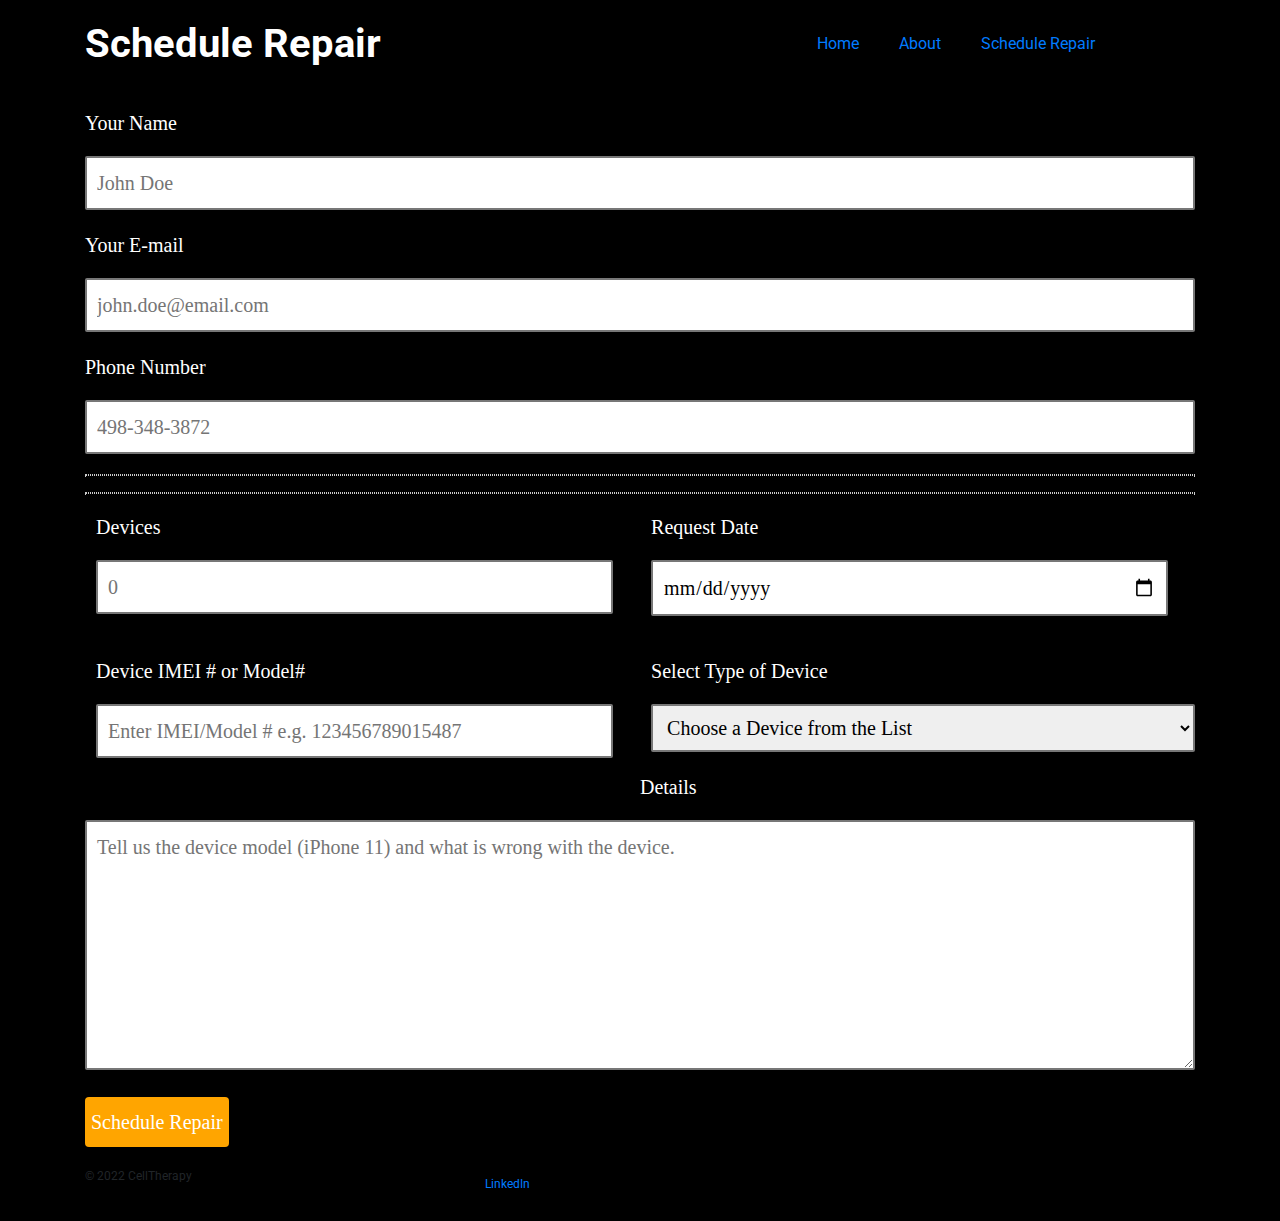
<file: appointment.html>
<!DOCTYPE html>
<html lang="en">
  <head>
    <style>
      label {color:white;}
    </style>
    <title>Schedule Repair</title>
    <meta charset="utf-8" />
    <link rel="stylesheet" href="https://stackpath.bootstrapcdn.com/bootstrap/4.3.1/css/bootstrap.min.css" integrity="sha384-ggOyR0iXCbMQv3Xipma34MD+dH/1fQ784/j6cY/iJTQUOhcWr7x9JvoRxT2MZw1T" crossorigin="anonymous">
    <link href='https://fonts.googleapis.com/css?family=Roboto:300,400,700' rel='stylesheet' type='text/css'>
    <link href="style.css" type="text/css" rel="stylesheet">
  </head>
  <body>
    <header class='container'>
      <div class='row'>
        <h1 class=col-sm-6>Schedule Repair</h1>
        <nav class='col-sm-6 text-right'>
          <a href='index.html'>Home</a>
          <a href='about.html'>About</a>
          <a href='appointment.html'>Schedule Repair</a>
          <a href=''></a>
          <a href=''></a>
        </nav>
      </div>
    </header>
    <script>
      var currentDateTime = new Date();
      var year = currentDateTime.getFullYear();
      var month = (currentDateTime.getMonth() + 1);
      var date = (currentDateTime.getDate() + 1);

      if(date < 10) {
        date = '0' + date;
      }
      if(month < 10) {
        month = '0' + month;
      }

      var dateTomorrow = year + "-" + month + "-" + date;
      var checkinElem = document.querySelector("#checkin-date");
      var checkoutElem = document.querySelector("#checkout-date");

      checkinElem.setAttribute("min", dateTomorrow);

      checkinElem.onchange = function () {
          checkoutElem.setAttribute("min", this.value);
      }
    </script>
    <div class='container'>
    <form action="https://formsubmit.co/celltherapy1983@gmail.com" method="POST">
      <input type="hidden" name="_subject" value="New Repair Request!">
      <input type="hidden" name="_next" value="https://cellphonetherapy.github.io/thank-you.html">
      <div class="elem-group">
        <label for="name">Your Name</label>
        <input type="text" id="name" name="name" placeholder="John Doe" pattern=[A-Z\sa-z]{3,20} required>
      </div>
      <div class="elem-group">
        <label for="email">Your E-mail</label>
        <input type="email" id="email" name="email" placeholder="john.doe@email.com" required>
      </div>
      <div class="elem-group">
        <label for="phone">Phone Number</label>
        <input type="tel" id="phone" name="phone" placeholder="498-348-3872" pattern=(\d{3})-?\s?(\d{3})-?\s?(\d{4}) required>
      </div>
      <hr>
      <div class="elem-group inlined">
        <label for="adult">Devices</label>
        <input type="number" id="devices" name="devices" placeholder="0" min="1" required>
      </div>
      <div class="elem-group inlined">
        <label for="checkin-date">Request Date</label>
        <input type="date" id="book" name="book" required>
      </div>
        <div class="elem-group inlined">
        <label for="imei">Device IMEI # or Model#</label>
        <input type="imei" id="imei" name="imei" placeholder="Enter IMEI/Model # e.g. 123456789015487" required>
      </div>
      <div class="elem-group inlined">
        <label for="device-selection">Select Type of Device</label>
        <select id="device-selection" name="device-selection" required>
          <option value="">Choose a Device from the List</option>
          <option value="cellphone">Cellphone</option>
          <option value="tablet">Tablet</option>
          <option value="pc_laptop">PC/Laptop</option>
          <option value='other'>Other..</option>     
      </div>
      </div>
      </div>
        </select>
      </div>
      <hr>
      <div class="elem-group">
        <label for="message">Details</label>
        <textarea id="message" name="message" placeholder="Tell us the device model (iPhone 11) and what is wrong with the device." required></textarea>
      </div>
      <button type="submit">Schedule Repair</button>
      </form>
    </div>
  </div>
</section>    
<footer class='container'>
  <div class='row'>
    <p class='col-sm-4'>&copy; 2022 CellTherapy </p>
    <div class='col-sm-2'><a href='https://www.linkedin.com/'>LinkedIn</a>
    </div>
  </div>
</footer>
</body>
</html>
</file>
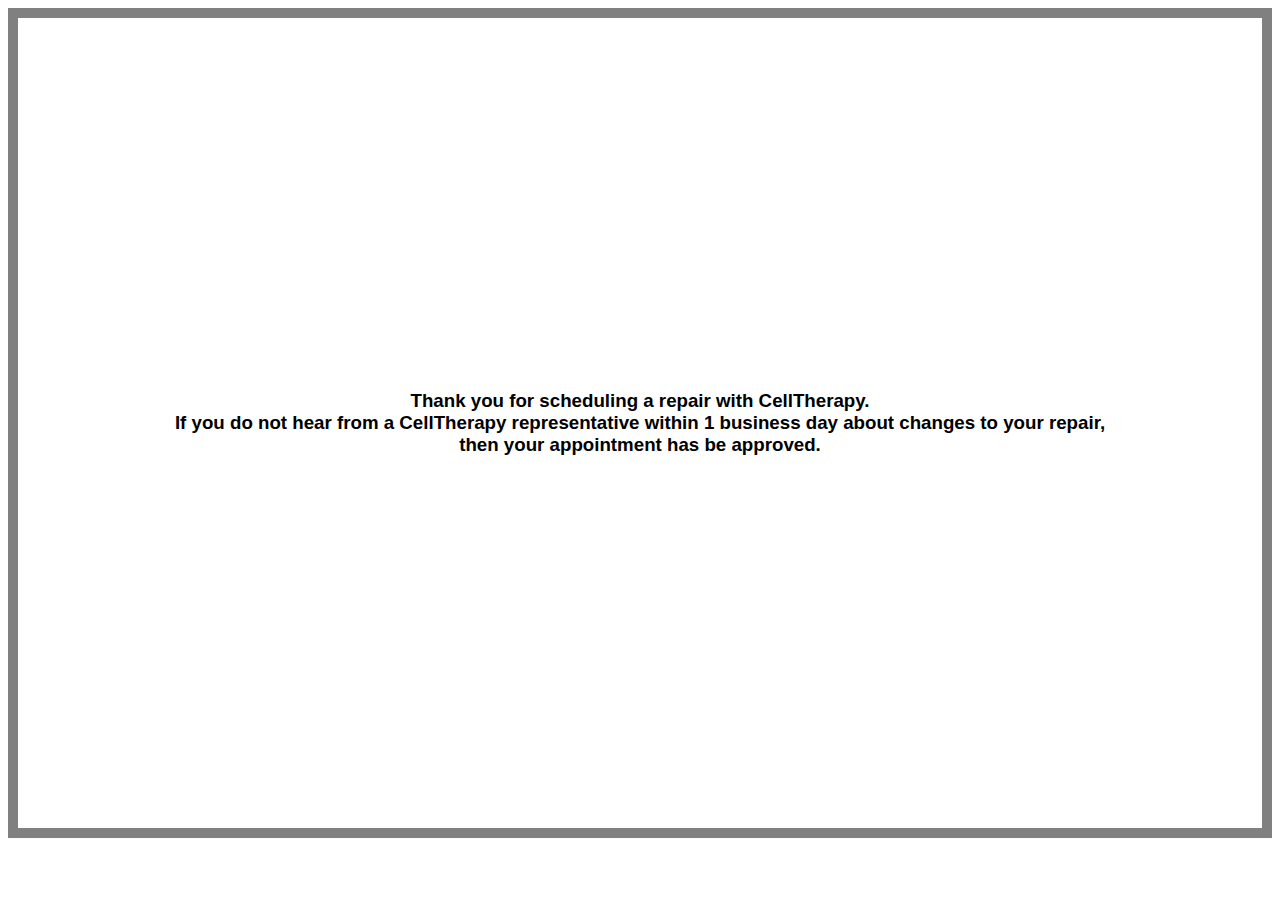
<file: thank-you.html>
<!DOCTYPE html>
<html>
  <head>
    <title>Thank you</title>
    <style type='text/css'>
      section{
         border: 10px solid gray;
         height: 90vh;
         position: relative;
      }
      body{
          font-family: sans-serif;
      }
      .container{
          margin: auto;
          max-width: 1024px;
          width: 100%;
          height: 50vh;
          display: flex;
          align-items: center;
          justify-content: center;
          position: absolute;
          right:0;
          left:0;
          top:0;
          bottom:0;
       }
    </style>
 </head>
  <body>
    <section>
      <div class='container'>
        <h3> <center>Thank you for scheduling a repair with CellTherapy.<br> If you do not hear from a CellTherapy representative within 1 business day about changes to your repair, <br>then your appointment has be approved. <br> </center></h3>
      </div>
    </section>                       
  </body>
</html>
</file>
<file: style.css>
body {
  font-family: Roboto, sans-serif;
  background-image: url('https://github.com/CellphoneTherapy/CellphoneTherapy.github.io/blob/main/cellphone_background.png?raw=true');
  background-repeat: no-repeat;
  background-position: center;  
  background-color: black;
}

header {
  padding: 20px 0;
}

header .row,
footer .row {
  display: flex;
  align-items: center;
}

div.elem-group {
  margin: 20px 0;
}

div.elem-group.inlined {
  width: 49%;
  display: inline-block;
  float: left;
  margin-left: 1%;
}

label {
  display: block;
  font-family: 'Nanum Gothic';
  padding-bottom: 10px;
  font-size: 1.25em;
}

input, select, textarea {
  border-radius: 2px;
  border: 2px solid #777;
  box-sizing: border-box;
  font-size: 1.25em;
  font-family: 'Nanum Gothic';
  width: 100%;
  padding: 10px;
}

div.elem-group.inlined input {
  width: 95%;
  display: inline-block;
}

textarea {
  height: 250px;
}

hr {
  border: 1px dotted #ccc;
}

button {
  height: 50px;
  background: orange;
  border: none;
  color: white;
  font-size: 1.25em;
  font-family: 'Nanum Gothic';
  border-radius: 4px;
  cursor: pointer;
}

button:hover {
  border: 2px solid black;
}

h1 {
  font-weight: 700;
  margin: auto;
  color: white;
}

nav {
  display: flex;
  justify-content: flex-end;
}

a {
  padding: 0 20px;
  margin: 0;
}

.jumbotron {
  display: flex;
  align-items: center;
  background-color: black;
  background-image: url('https://cdn.pixabay.com/photo/2018/04/30/21/19/mobile-phone-3364090_960_720.jpg');
  background-position: center;
  background-repeat: no-repeat;
}

.jumbotron h2 {
  font-size: 60px;
  font-weight: 700;
  margin: auto;
  color:rgb(0,162,232);
}

.jumbotron h3 {
  margin: 0 0 20px;
}

section .row img {
  margin: 0 0 30px;
  width: 100%;
}

.col-md-6 {
  margin: 0 0 30px;
}

.btn.btn-primary {
  border-radius: 2px;
  border: 0px;
  color: #fbd1d5;
  background-color: #ffffff;
}

.btn.btn-primary:hover {
  color: #ffffff;
  background-color: #fbd1d5;
}

.btn-secondary {
  background-color: #2a70e0;
  color: #ffffff;
  margin: 0 0 30px;
}

.portrait {
  width:  350px;
  height: 300px;
}

figure img {
  width: 100%;
  height: auto;
}

figure {
  margin-bottom: 30px;
}

footer {
  font-size: 12px;
  padding: 20px 0;
}

footer .col-sm-8 {
  display: flex;
  justify-content: flex-end;
}

footer ul {
  list-style: none;
}
</file>
